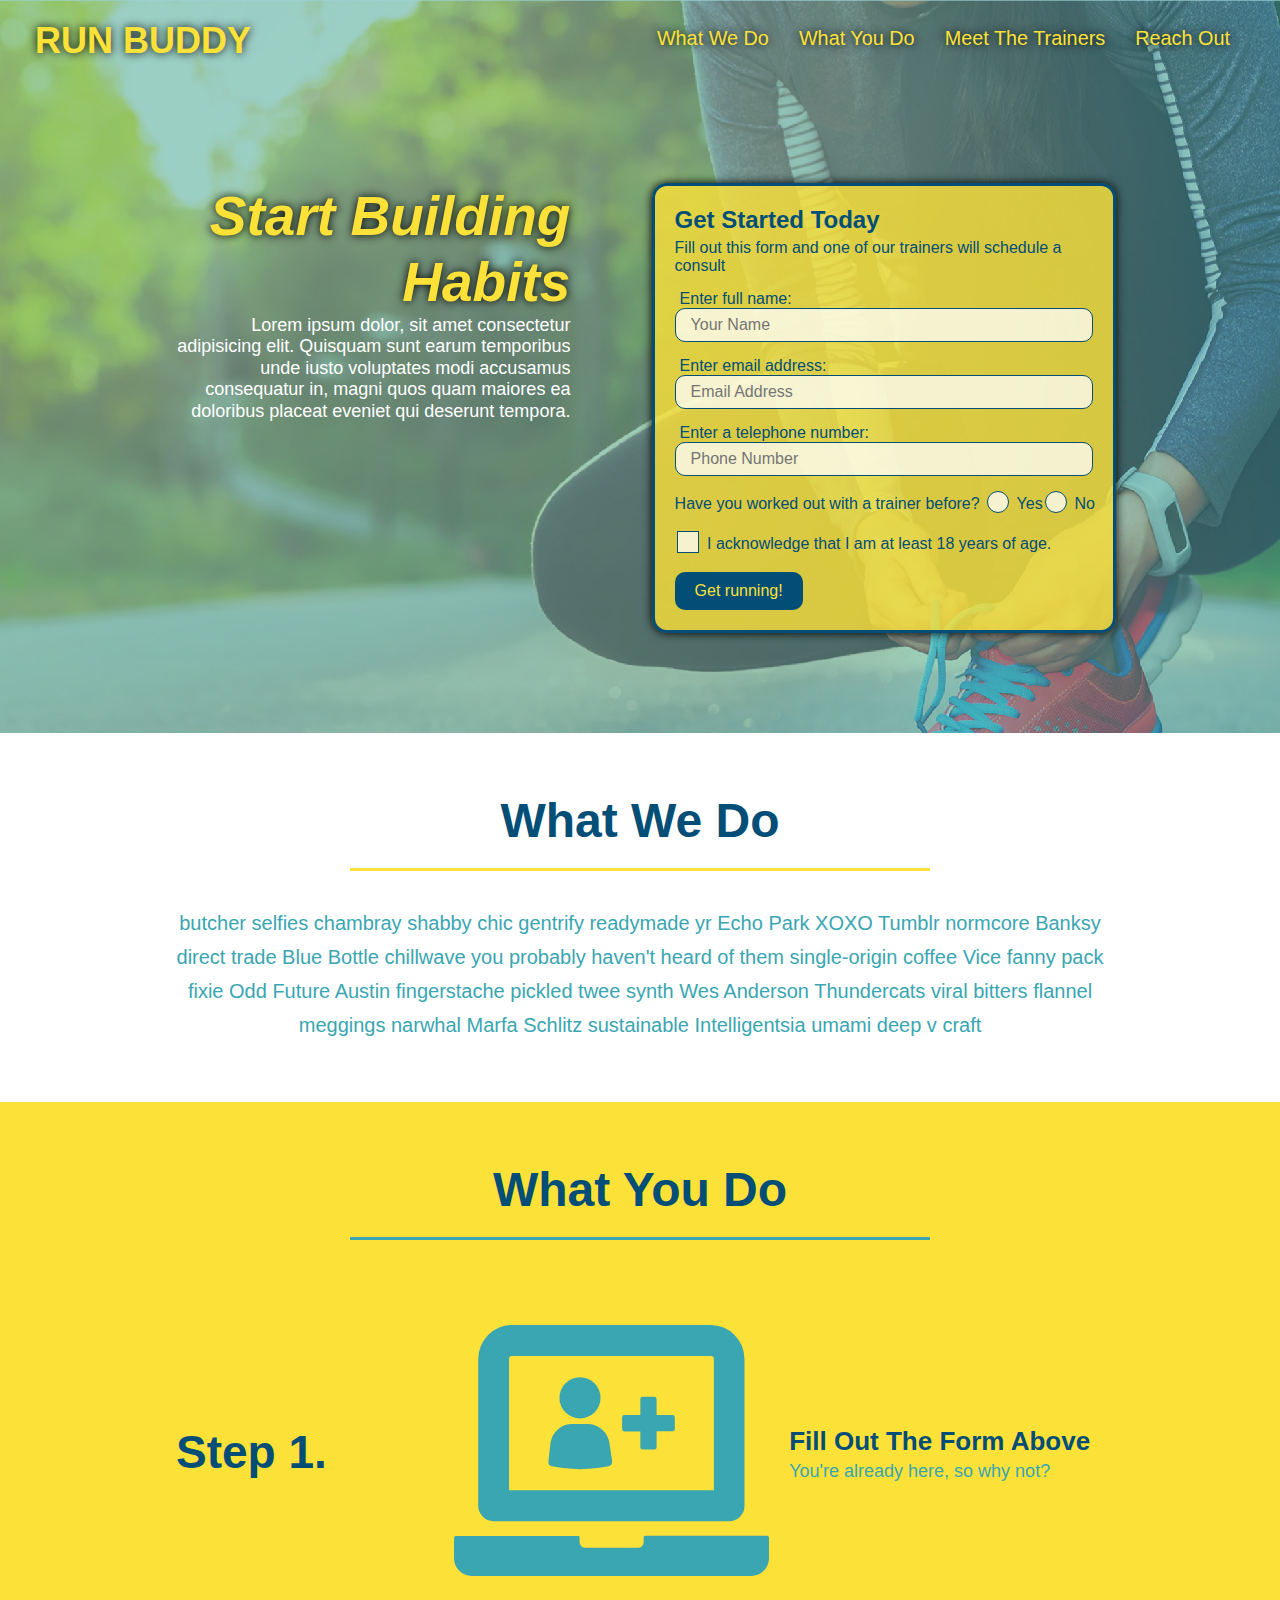
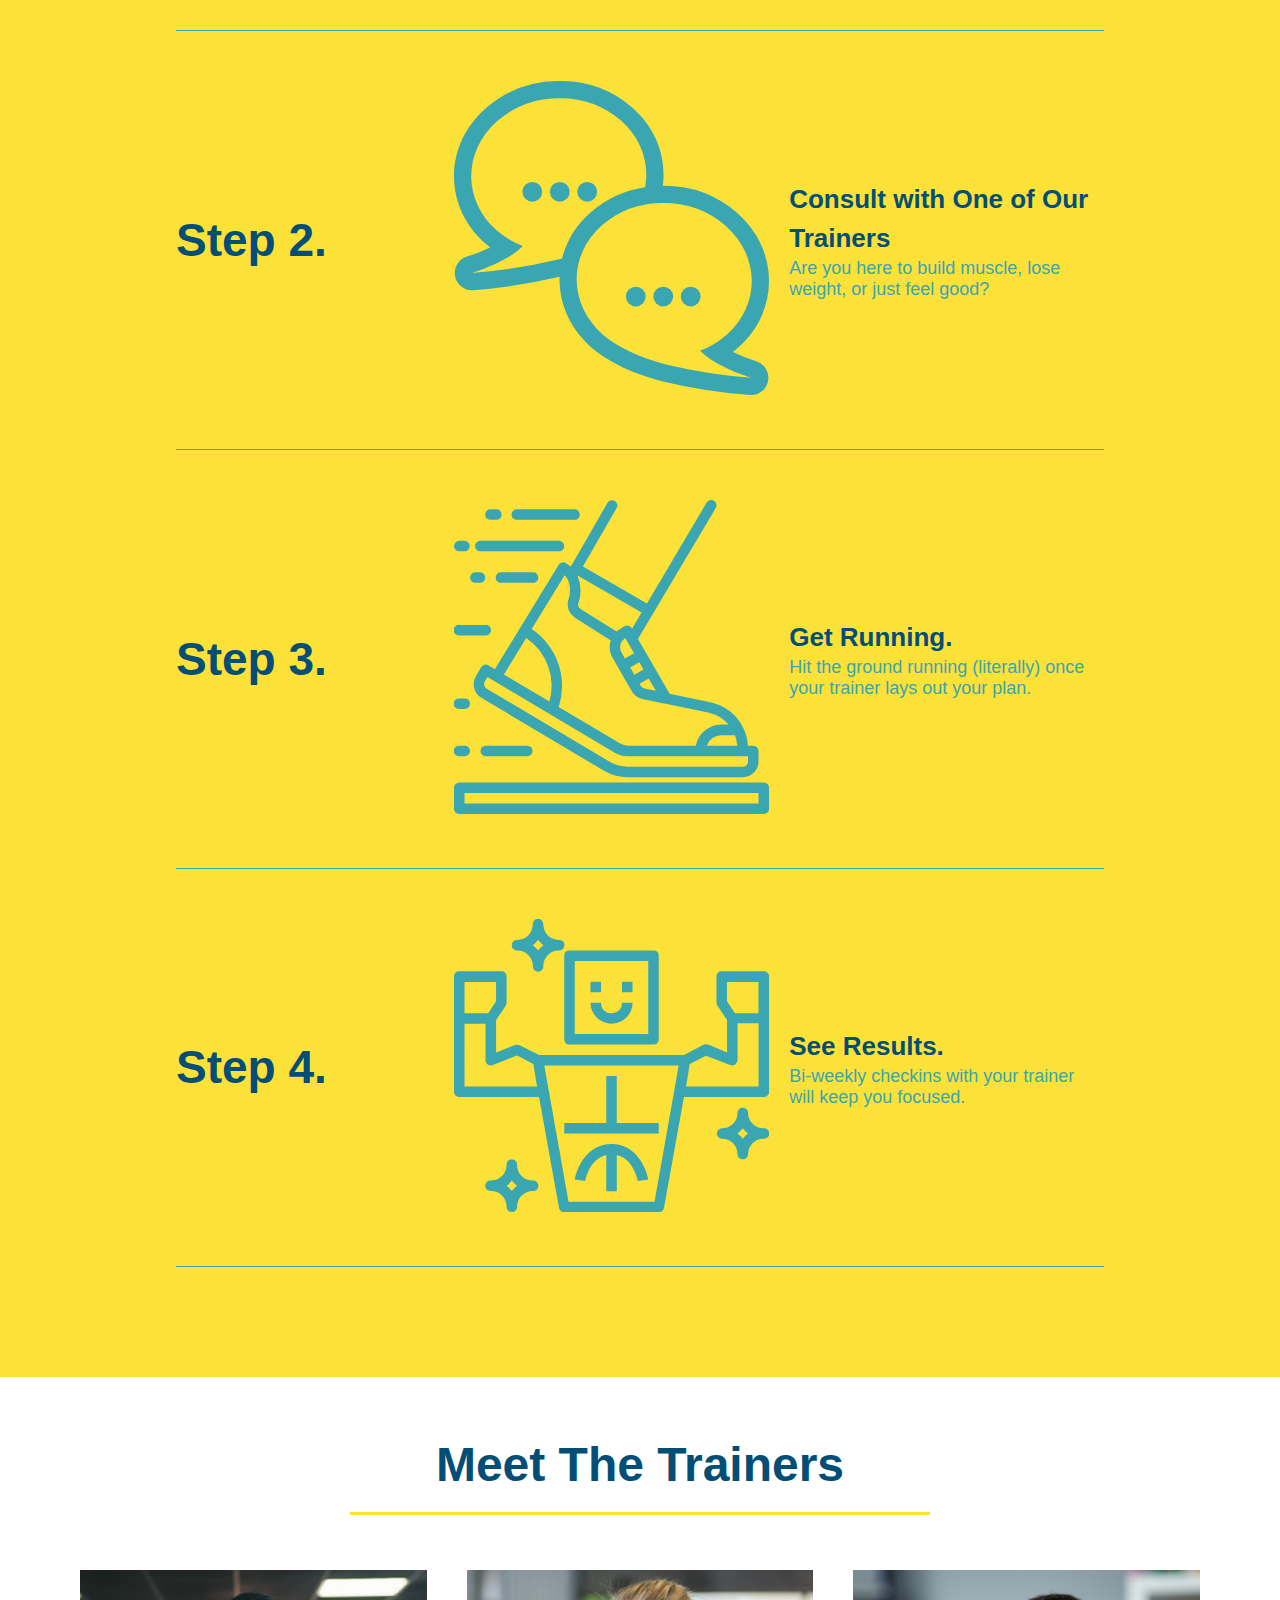
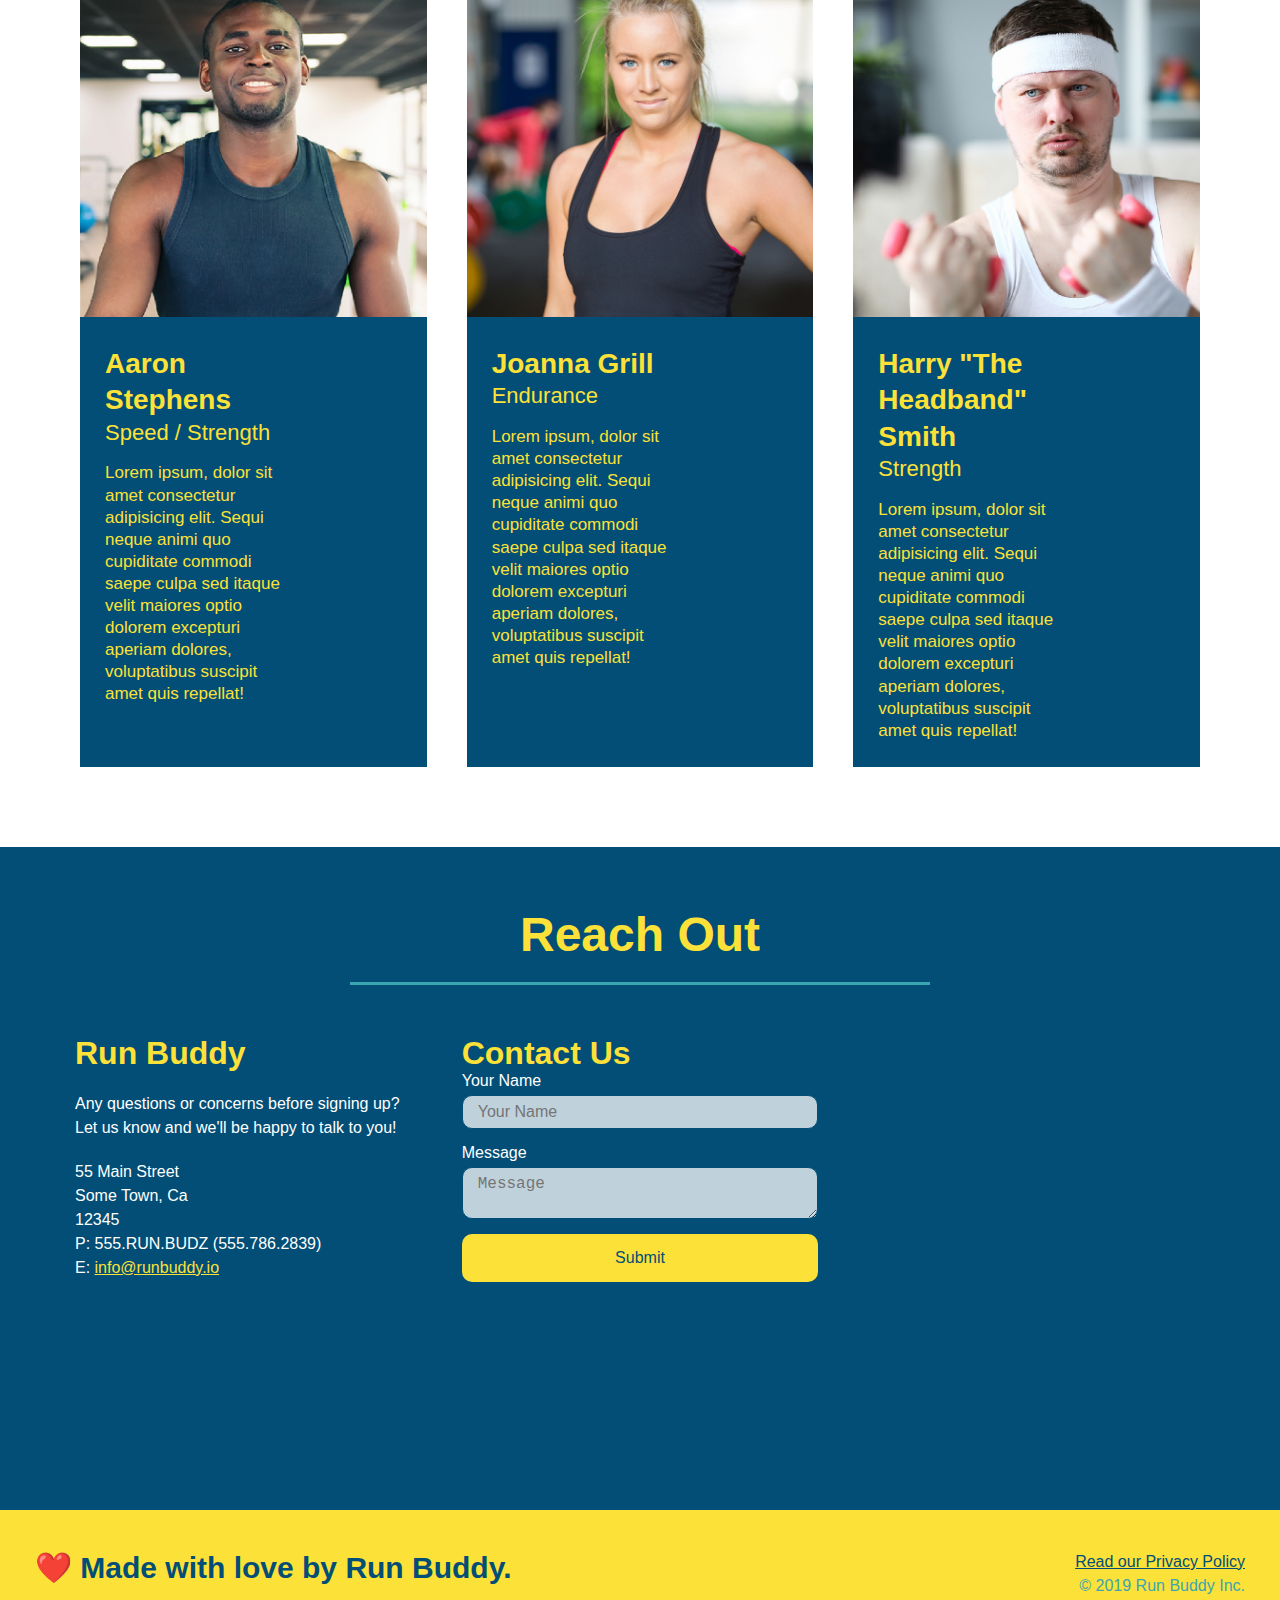
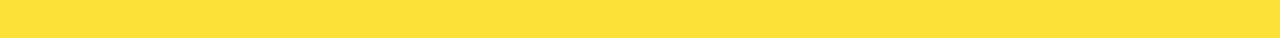
<file: index.html>
<!DOCTYPE html>
<html lang="en">
    <head>
        <meta charset="UTF-8">
        <title>Run Buddy</title>
        <link rel="stylesheet" href="./assets/css/style.css">
        <meta name="viewport" content="width=device-width, initial-scale=1.0" />
    </head>
    <body>
        <header>
            <h1>
                <a href="#">RUN BUDDY</a>
            </h1>
            <nav>
                <ul>
                    <li>
                        <a href="#what-we-do">What We Do</a>
                    </li>
                    <li>
                        <a href="#what-you-do">What You Do</a>
                    </li>
                    <li>
                        <a href="#your-trainers">Meet The Trainers</a>
                    </li>
                    <li>
                        <a href="#reach-out">Reach Out</a>
                    </li>
                </ul>
            </nav>
        </header>
        <section class="hero">
            <div class="hero-cta">
                <h2>Start Building Habits</h2>
                <p>Lorem ipsum dolor, sit amet consectetur adipisicing elit. Quisquam sunt earum temporibus unde iusto voluptates modi accusamus consequatur in, magni quos quam maiores ea doloribus placeat eveniet qui deserunt tempora.</p>
            </div>
            <div class="hero-form">
                <h3>Get Started Today</h3>
                <p>Fill out this form and one of our trainers will schedule a consult</p>
                <form>
                    <label for="name">Enter full name:</label>
                    <input type="text" placeholder="Your Name" name="name" id="name" class="form-input">
                    <label for="email">Enter email address:</label>
                    <input type="email" placeholder="Email Address" name="email" id="email" class="form-input">
                    <label for="phone">Enter a telephone number:</label>
                    <input type="tel" placeholder="Phone Number" name="phone" id="phone" class="form-input">
                    <p>
                        Have you worked out with a trainer before?
                        <span class="radio-wrapper">
                            <input type="radio" name="trainer-confirm" id="trainer-yes">
                            <label for="trainer-yes">Yes</label>
                        </span>
                        <span class="radio-wrapper">
                            <input type="radio" name="trainer-confirm" id="trainer-no">
                            <label for="trainer-no">No</label>
                        </span>
                    </p>
                    <p>
                        <span class="checkbox-wrapper">
                            <input type="checkbox" name="checkpoint1" id="checkbox" />
                            <label for="checkbox">I acknowledge that I am at least 18 years of age.</label>
                        </span>
                    </p>
                    <button type="submit">Get running!</button>
                </form>
            </div>
        </section>
        <section id="what-we-do" class="intro">
            <div class="flex-row">
                <h2 class="section-title primary-border">What We Do</h2>
            </div>
            <div class="flex-row">
                <p>butcher selfies chambray shabby chic gentrify readymade yr Echo Park XOXO Tumblr normcore Banksy direct trade Blue Bottle chillwave you probably haven't heard of them single-origin coffee Vice fanny pack fixie Odd Future Austin fingerstache pickled twee synth Wes Anderson Thundercats viral bitters flannel meggings narwhal Marfa Schlitz sustainable Intelligentsia umami deep v craft</p>
            </div>
        </section>
        <section id="what-you-do" class="steps">
            <div class="flex-row">
                <h2 class="section-title secondary-border">What You Do</h2>
            </div>
            <div class="step">
                <h3>Step 1.</h3>
                <div class="step-info">
                  <div class="step-img">
                    <img src="./assets/images/step-1.svg" alt="" />
                  </div>
                  <div class="step-text">
                    <h4>Fill Out The Form Above</h4>
                    <p>You're already here, so why not?</p>
                  </div>
                </div>
              </div>
              <div class="step">
                <h3>Step 2.</h3>
                <div class="step-info">
                  <div class="step-img">
                    <img src="./assets/images/step-2.svg" alt="" />
                  </div>
                  <div class="step-text">
                    <h4>Consult with One of Our Trainers</h4>
                    <p>Are you here to build muscle, lose weight, or just feel good?</p>
                  </div>
                </div>
              </div>
              <div class="step">
                <h3>Step 3.</h3>
                <div class="step-info">
                  <div class="step-img">
                    <img src="./assets/images/step-3.svg" alt="" />
                  </div>
                  <div class="step-text">
                    <h4>Get Running.</h4>
                    <p>Hit the ground running (literally) once your trainer lays out your plan.</p>
                  </div>
                </div>
              </div>
              <div class="step">
                <h3>Step 4.</h3>
                <div class="step-info">
                  <div class="step-img">
                    <img src="./assets/images/step-4.svg" alt="" />
                  </div>
                  <div class="step-text">
                    <h4>See Results.</h4>
                    <p>Bi-weekly checkins with your trainer will keep you focused.</p>
                  </div>
                </div>
              </div>
        </section>
        <section id="your-trainers">
            <div class="flex-row">
                <h2 class="section-title primary-border">Meet The Trainers</h2>
            </div>
            <div class="trainers">
                <article class="trainer">
                    <img src="./assets/images/trainer-1.jpg" alt="Aaron Stephens standing proudly after a workout">
                    <div class="trainer-bio">
                        <h3 class="trainer-name">Aaron Stephens</h3>
                        <h4 class="trainer-role">Speed / Strength</h4>
                        <p>Lorem ipsum, dolor sit amet consectetur adipisicing elit. Sequi neque animi quo cupiditate commodi saepe culpa sed itaque velit maiores optio dolorem excepturi aperiam dolores, voluptatibus suscipit amet quis repellat!</p>
                    </div>
                </article>
                <article class="trainer">
                    <img src="./assets/images/trainer-2.jpg" alt="Joanna Gill cooling off after a workout">
                    <div class="trainer-bio">
                        <h3 class="trainer-name">Joanna Grill</h3>
                        <h4 class="trainer-role">Endurance</h4>
                        <p>Lorem ipsum, dolor sit amet consectetur adipisicing elit. Sequi neque animi quo cupiditate commodi saepe culpa sed itaque velit maiores optio dolorem excepturi aperiam dolores, voluptatibus suscipit amet quis repellat!</p>
                    </div>
                </article>
                <article class="trainer">
                    <img src="./assets/images/trainer-3.jpg" alt="Harry Smith wearing a headband and lifting comically small pink weights">
                    <div class="trainer-bio">
                        <h3 class="trainer-name">Harry "The Headband" Smith</h3>
                        <h4 class="trainer-role">Strength</h4>
                        <p>Lorem ipsum, dolor sit amet consectetur adipisicing elit. Sequi neque animi quo cupiditate commodi saepe culpa sed itaque velit maiores optio dolorem excepturi aperiam dolores, voluptatibus suscipit amet quis repellat!</p>
                    </div>
                </article>
            </div>
        </section>
        <section id="reach-out" class="contact">
            <div class="flex-row">
                <h2 class="section-title secondary-border">Reach Out</h2>
            </div>
            <div class="contact-info">
                <div>
                    <h3>Run Buddy</h3>
                    <p>
                        Any questions or concerns before signing up? <br>
                        Let us know and we'll be happy to talk to you!
                    </p>
                    <address>
                        55 Main Street <br/>
                        Some Town, Ca <br/>
                        12345<br />
                        P: 555.RUN.BUDZ (555.786.2839)<br/>
                        E: <a href="mailto:info@runbuddy.io">info@runbuddy.io</a>
                    </address>
                </div>
                
                <div class="contact-form">
                    <h3>Contact Us</h3>
                    <form>
                       <label for="contact-name">Your Name</label>
                       <input type="text" id="contact-name" placeholder="Your Name" />
                  
                       <label for="contact-message">Message</label>
                       <textarea id="contact-message" placeholder="Message"></textarea>
                  
                       <button type="submit">Submit</button>
                      </form>
                </div>

                <iframe src="https://www.google.com/maps/embed?pb=!1m18!1m12!1m3!1d3461.530704085722!2d-95.70358808480373!3d29.820099581964424!2m3!1f0!2f0!3f0!3m2!1i1024!2i768!4f13.1!3m3!1m2!1s0x8640d8445191af03%3A0x9dcc580cf14595e3!2s19010%20Appletree%20Hill%20Ln%2C%20Houston%2C%20TX%2077084!5e0!3m2!1sen!2sus!4v1624550648638!5m2!1sen!2sus" 
                    allowfullscreen="" 
                    loading="lazy">
                </iframe>
            </div>
        </section>
        
        <footer>
            <h2>❤️ Made with love by Run Buddy.</h2>
            <div>
                <a href="./privacy-policy.html">Read our Privacy Policy</a><br/>
                &copy; 2019 Run Buddy Inc.
            </div>
        </footer>
    </body>
</html>
</file>
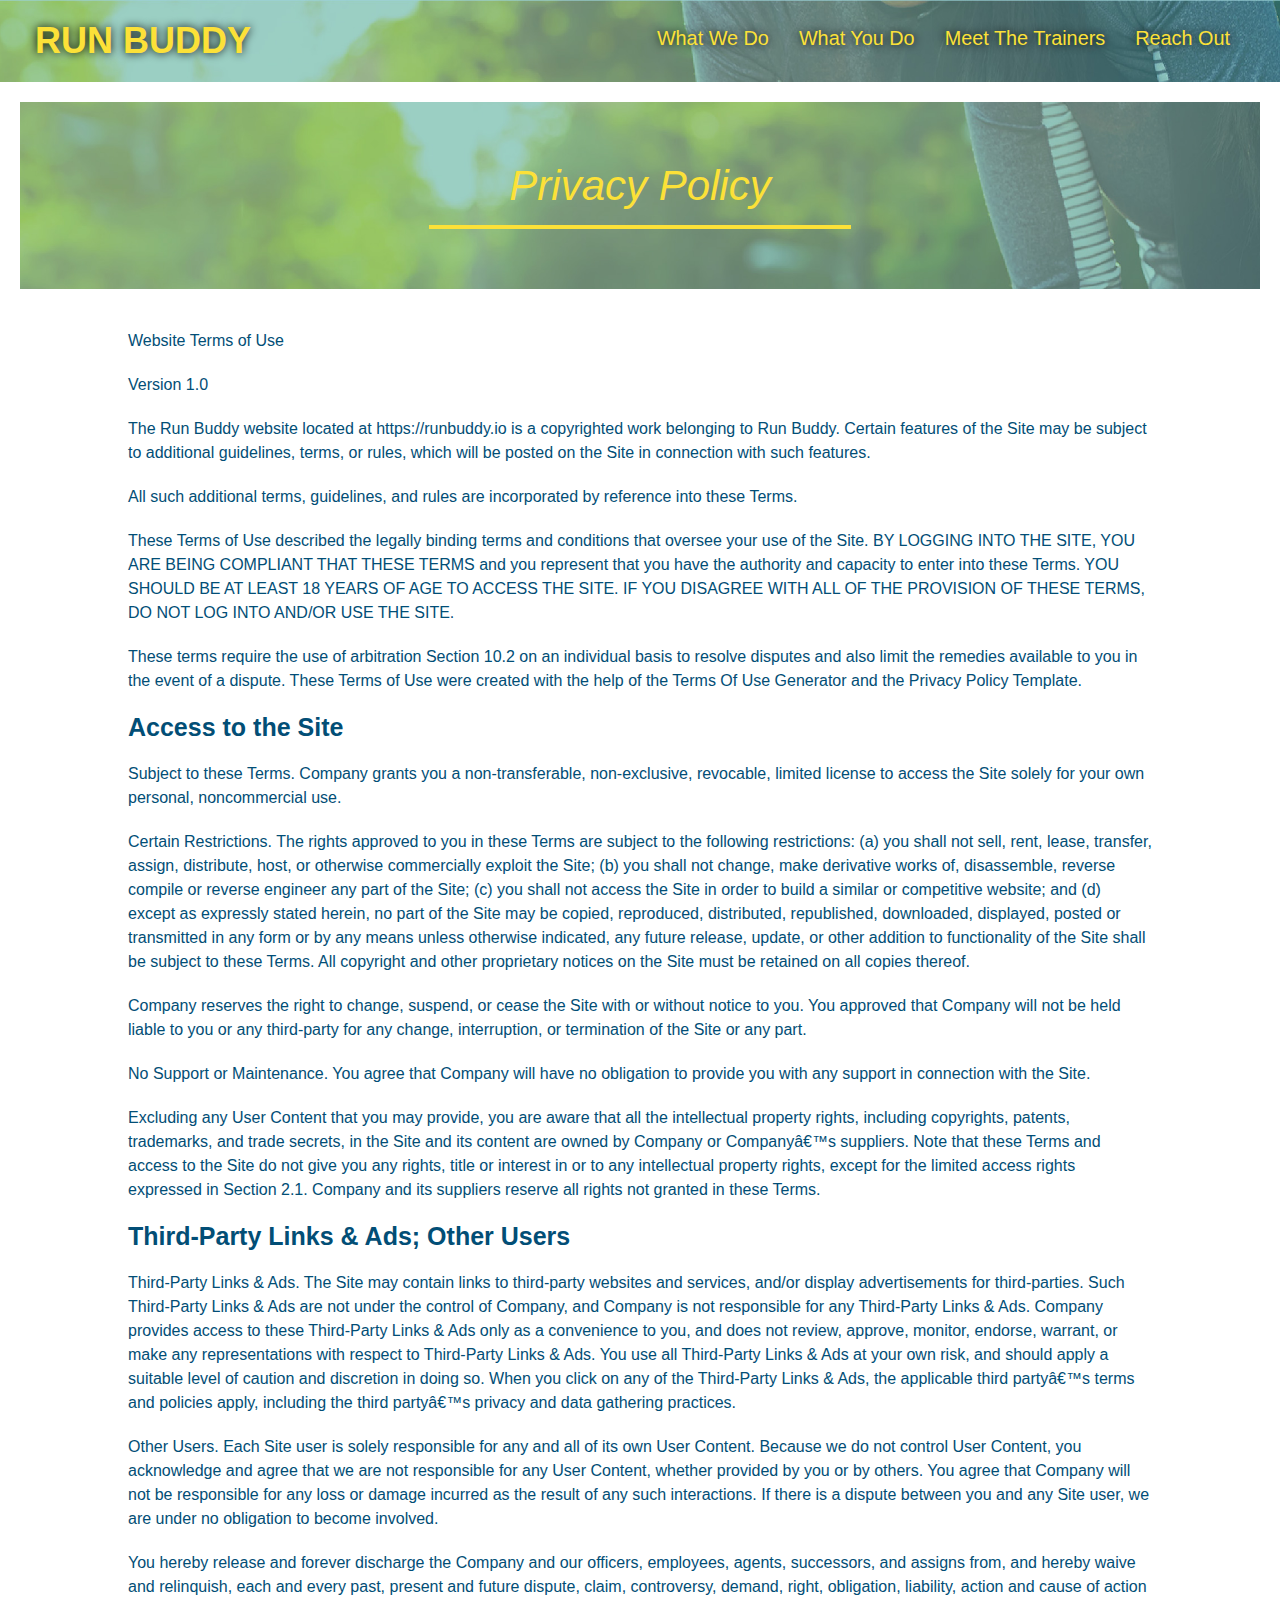
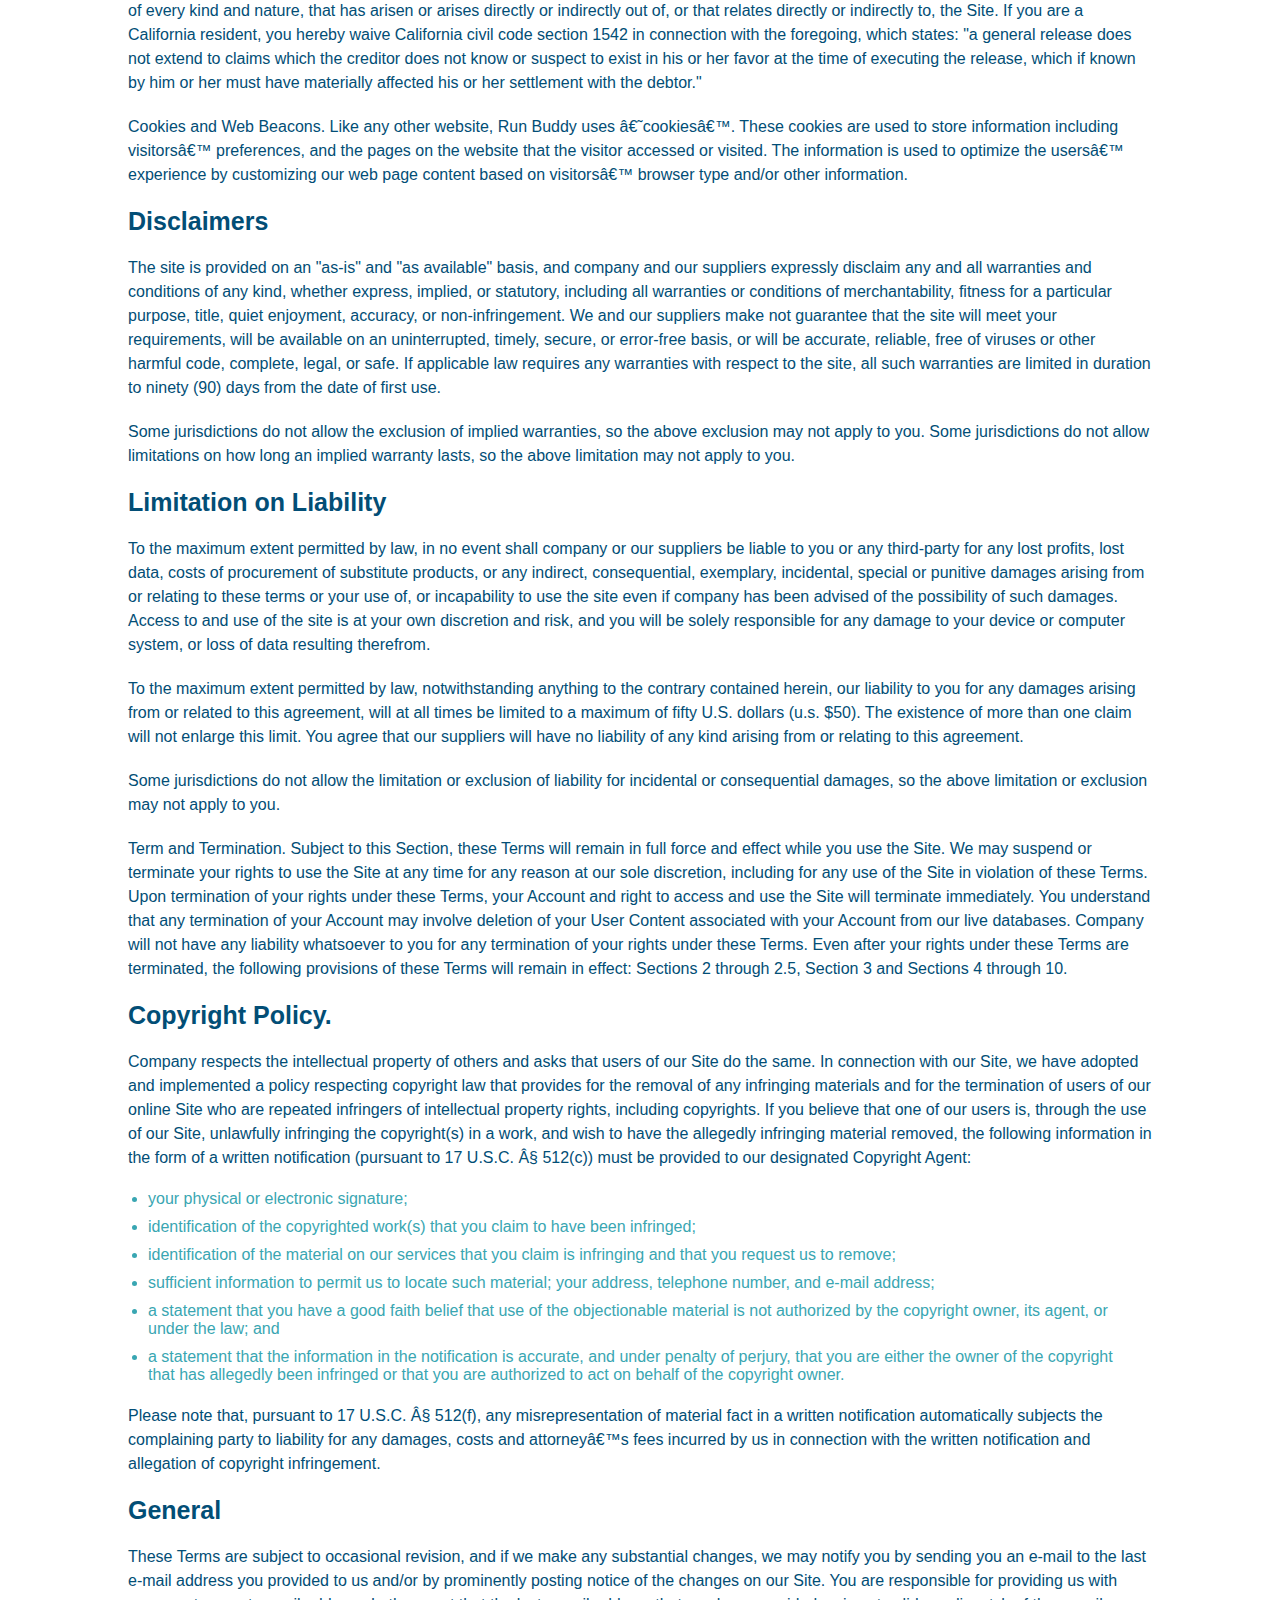
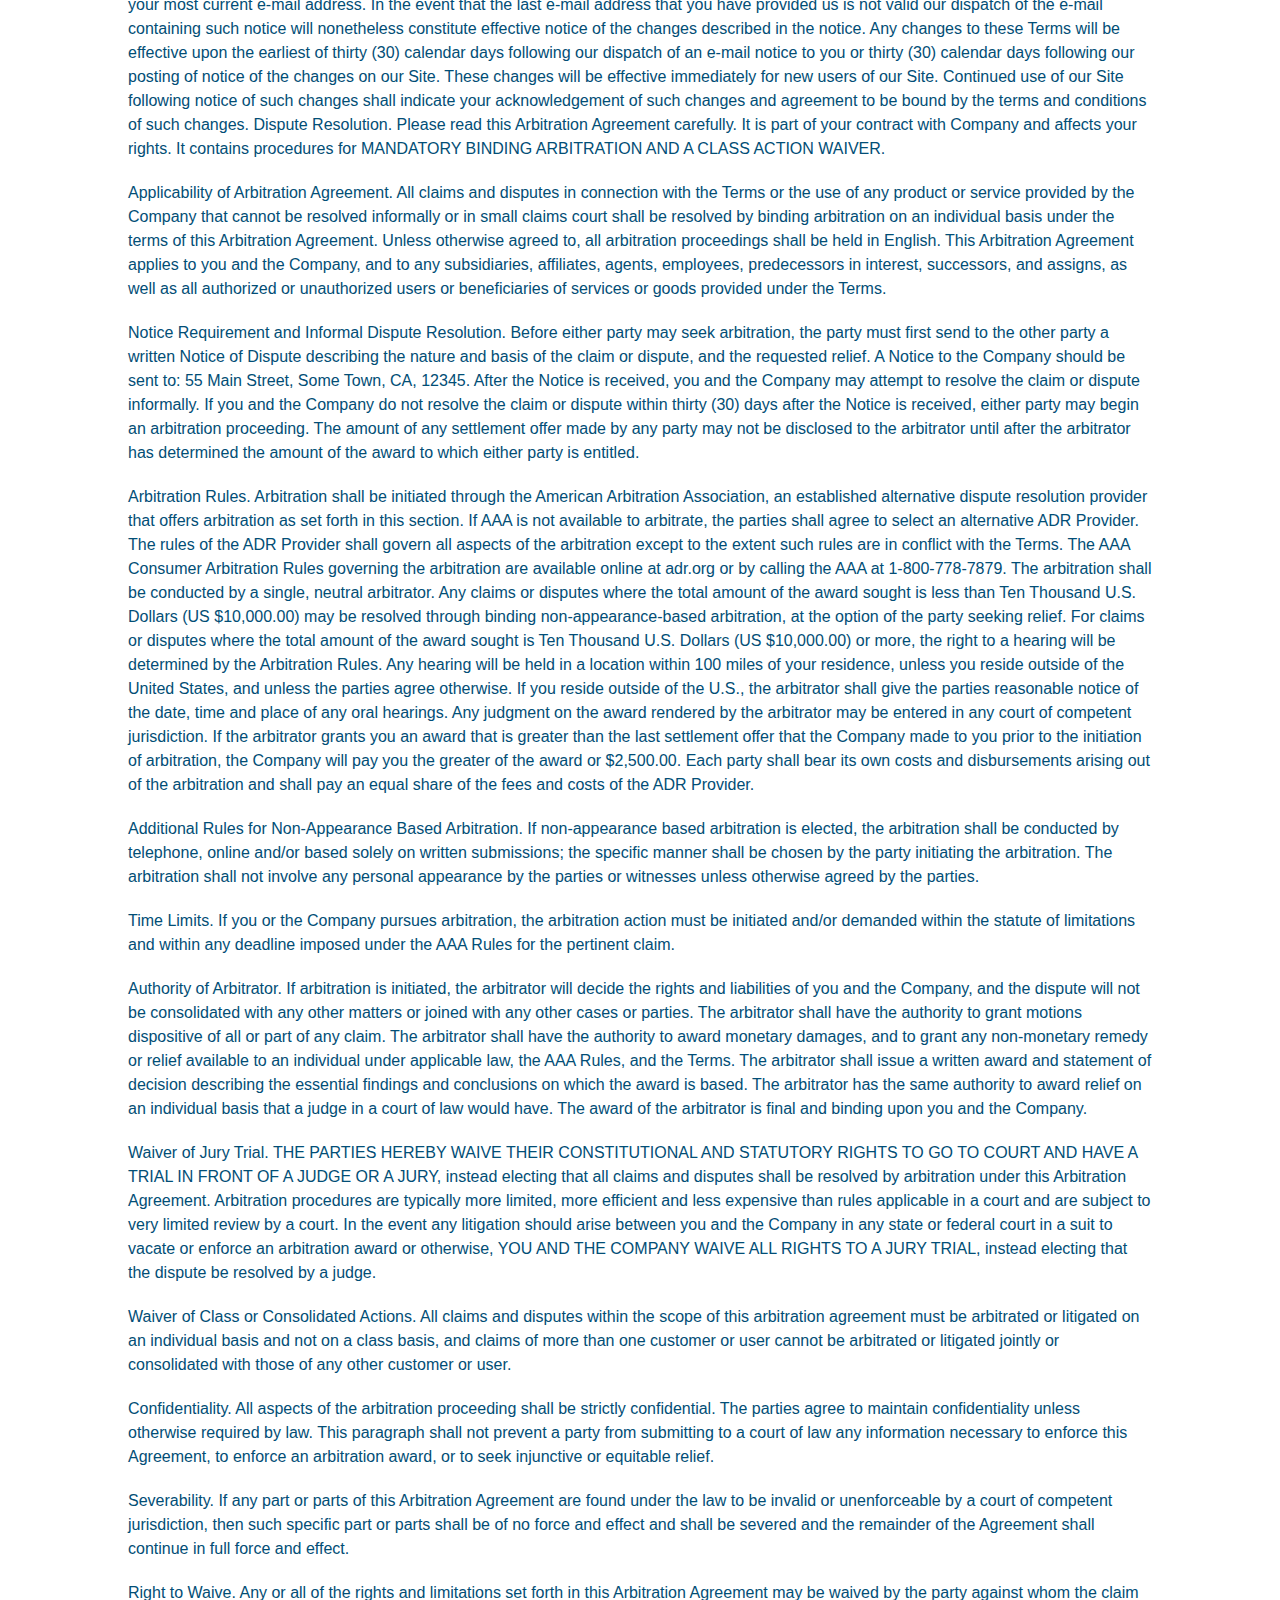
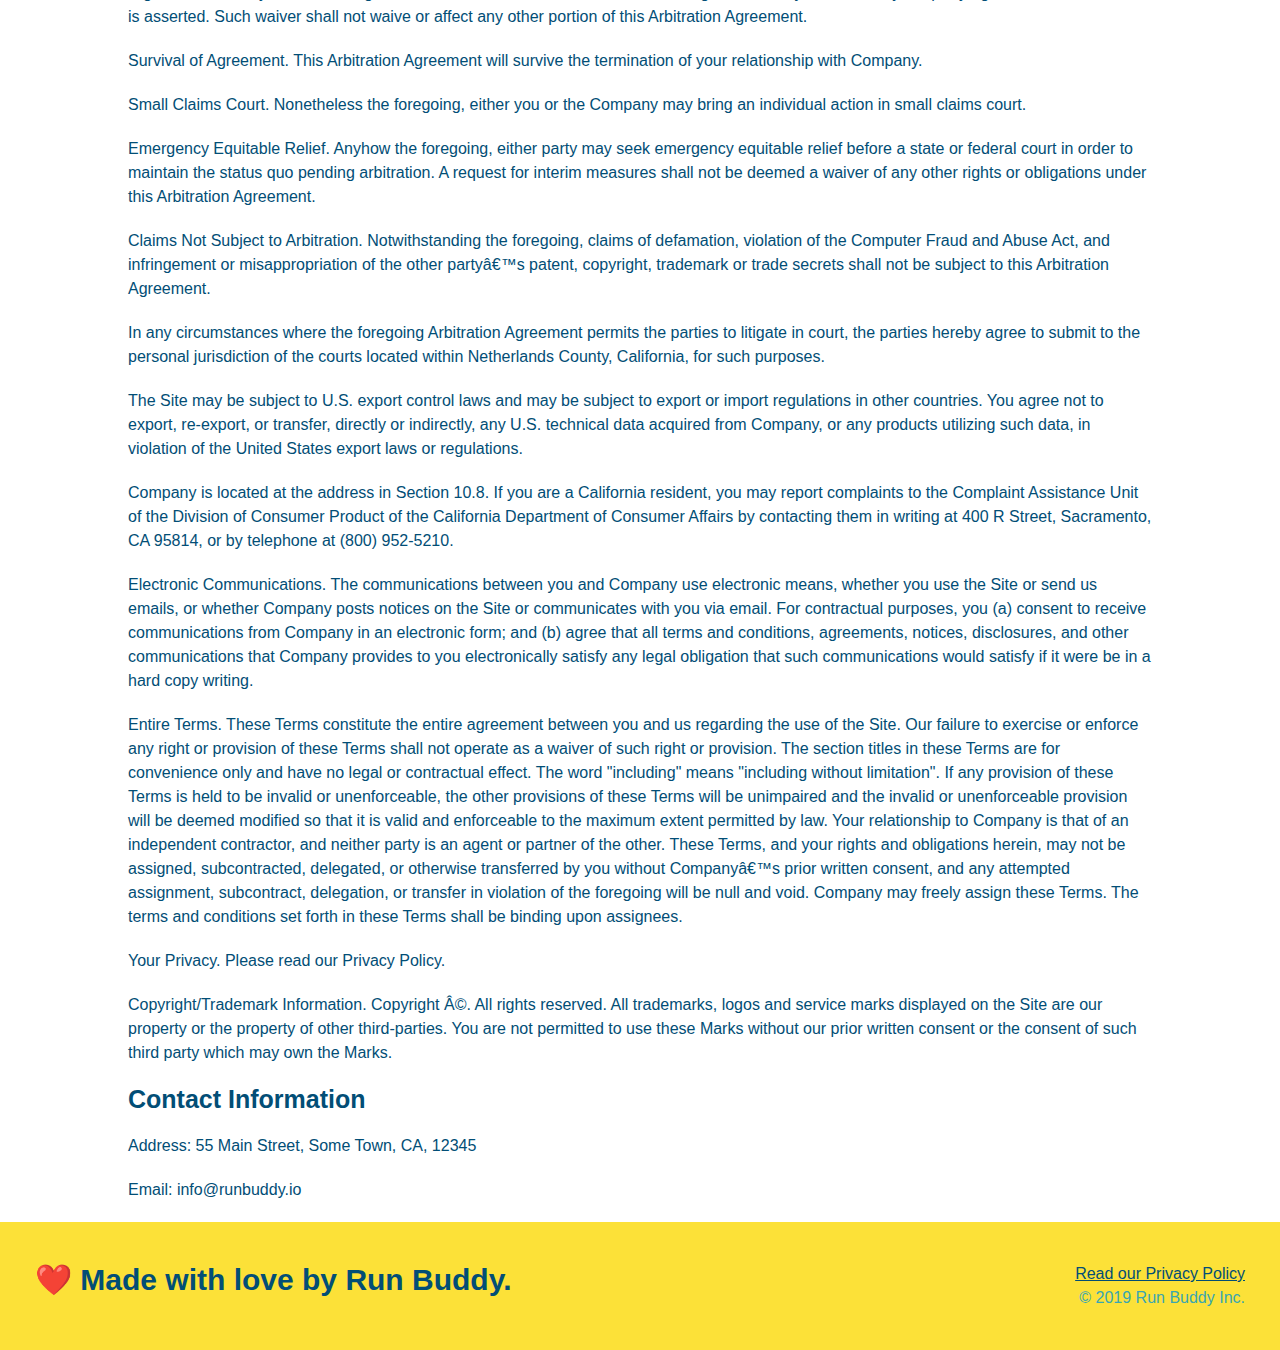
<file: privacy-policy.html>
<!DOCTYPE html>
<html lang="en">
  <head>
    <meta charset="UTF-8" />
    <title>Privacy Policy - Run Buddy</title>
    <link rel="stylesheet" href="assets/css/style.css">
    <link rel="stylesheet" href="assets/css/secondary-style.css" />
    <meta name="viewport" content="width=device-width, initial-scale=1.0" />
  </head>
  <body>
    <header>
        <h1>
            <a href="/">RUN BUDDY</a>
        </h1>
        <nav>
            <ul>
                <li>
                    <a href="index.html#what-we-do">What We Do</a>
                </li>
                <li>
                    <a href="index.html#what-you-do">What You Do</a>
                </li>
                <li>
                    <a href="index.html#your-trainers">Meet The Trainers</a>
                </li>
                <li>
                    <a href="index.html#reach-out">Reach Out</a>
                </li>
            </ul>
        </nav>
    </header>
    <section class="hero hero-secondary">
        <h2 class="page-title">Privacy Policy</h2>
    </section>
    <article class="secondary-content">
        <p>
            Website Terms of Use
        </p>

        <p>
            Version 1.0
        </p>

        <p>
            The Run Buddy website located at https://runbuddy.io is a copyrighted work belonging to Run Buddy. Certain
            features of the Site may be subject to additional guidelines, terms, or rules, which will be posted on the Site
            in connection with such features.
        </p>

        <p>
            All such additional terms, guidelines, and rules are incorporated by reference into these Terms.
        </p>

        <p>
            These Terms of Use described the legally binding terms and conditions that oversee your use of the Site. BY
            LOGGING INTO THE SITE, YOU ARE BEING COMPLIANT THAT THESE TERMS and you represent that you have the authority
            and capacity to enter into these Terms. YOU SHOULD BE AT LEAST 18 YEARS OF AGE TO ACCESS THE SITE. IF YOU
            DISAGREE WITH ALL OF THE PROVISION OF THESE TERMS, DO NOT LOG INTO AND/OR USE THE SITE.
        </p>

        <p>
            These terms require the use of arbitration Section 10.2 on an individual basis to resolve disputes and also
            limit the remedies available to you in the event of a dispute. These Terms of Use were created with the help of
            the Terms Of Use Generator and the Privacy Policy Template.
        </p>

        <h3>
            Access to the Site
        </h3>

        <p>
            Subject to these Terms. Company grants you a non-transferable, non-exclusive, revocable, limited license to
            access the Site solely for your own personal, noncommercial use.
        </p>

        <p>
            Certain Restrictions. The rights approved to you in these Terms are subject to the following restrictions: (a)
            you shall not sell, rent, lease, transfer, assign, distribute, host, or otherwise commercially exploit the Site;
            (b) you shall not change, make derivative works of, disassemble, reverse compile or reverse engineer any part of
            the Site; (c) you shall not access the Site in order to build a similar or competitive website; and (d) except
            as expressly stated herein, no part of the Site may be copied, reproduced, distributed, republished, downloaded,
            displayed, posted or transmitted in any form or by any means unless otherwise indicated, any future release,
            update, or other addition to functionality of the Site shall be subject to these Terms. All copyright and other
            proprietary notices on the Site must be retained on all copies thereof.
        </p>

        <p>
            Company reserves the right to change, suspend, or cease the Site with or without notice to you. You approved
            that Company will not be held liable to you or any third-party for any change, interruption, or termination of
            the Site or any part.
        </p>

        <p>
            No Support or Maintenance. You agree that Company will have no obligation to provide you with any support in
            connection with the Site.
        </p>

        <p>
            Excluding any User Content that you may provide, you are aware that all the intellectual property rights,
            including copyrights, patents, trademarks, and trade secrets, in the Site and its content are owned by Company
            or Companyâ€™s suppliers. Note that these Terms and access to the Site do not give you any rights, title or
            interest in or to any intellectual property rights, except for the limited access rights expressed in Section
            2.1. Company and its suppliers reserve all rights not granted in these Terms.
        </p>

        <h3>
            Third-Party Links & Ads; Other Users
        </h3>

        <p>
            Third-Party Links & Ads. The Site may contain links to third-party websites and services, and/or display
            advertisements for third-parties. Such Third-Party Links & Ads are not under the control of Company, and Company
            is not responsible for any Third-Party Links & Ads. Company provides access to these Third-Party Links & Ads
            only as a convenience to you, and does not review, approve, monitor, endorse, warrant, or make any
            representations with respect to Third-Party Links & Ads. You use all Third-Party Links & Ads at your own risk,
            and should apply a suitable level of caution and discretion in doing so. When you click on any of the
            Third-Party Links & Ads, the applicable third partyâ€™s terms and policies apply, including the third partyâ€™s
            privacy and data gathering practices.
        </p>

        <p>
            Other Users. Each Site user is solely responsible for any and all of its own User Content. Because we do not
            control User Content, you acknowledge and agree that we are not responsible for any User Content, whether
            provided by you or by others. You agree that Company will not be responsible for any loss or damage incurred as
            the result of any such interactions. If there is a dispute between you and any Site user, we are under no
            obligation to become involved.
        </p>

        <p>
            You hereby release and forever discharge the Company and our officers, employees, agents, successors, and
            assigns from, and hereby waive and relinquish, each and every past, present and future dispute, claim,
            controversy, demand, right, obligation, liability, action and cause of action of every kind and nature, that has
            arisen or arises directly or indirectly out of, or that relates directly or indirectly to, the Site. If you are
            a California resident, you hereby waive California civil code section 1542 in connection with the foregoing,
            which states: "a general release does not extend to claims which the creditor does not know or suspect to exist
            in his or her favor at the time of executing the release, which if known by him or her must have materially
            affected his or her settlement with the debtor."
        </p>

        <p>
            Cookies and Web Beacons. Like any other website, Run Buddy uses â€˜cookiesâ€™. These cookies are used to store
            information including visitorsâ€™ preferences, and the pages on the website that the visitor accessed or visited.
            The information is used to optimize the usersâ€™ experience by customizing our web page content based on visitorsâ€™
            browser type and/or other information.
        </p>

        <h3>
            Disclaimers
        </h3>

        <p>
            The site is provided on an "as-is" and "as available" basis, and company and our suppliers expressly disclaim
            any and all warranties and conditions of any kind, whether express, implied, or statutory, including all
            warranties or conditions of merchantability, fitness for a particular purpose, title, quiet enjoyment, accuracy,
            or non-infringement. We and our suppliers make not guarantee that the site will meet your requirements, will be
            available on an uninterrupted, timely, secure, or error-free basis, or will be accurate, reliable, free of
            viruses or other harmful code, complete, legal, or safe. If applicable law requires any warranties with respect
            to the site, all such warranties are limited in duration to ninety (90) days from the date of first use.
        </p>

        <p>
            Some jurisdictions do not allow the exclusion of implied warranties, so the above exclusion may not apply to
            you. Some jurisdictions do not allow limitations on how long an implied warranty lasts, so the above limitation
            may not apply to you.
        </p>

        <h3>
            Limitation on Liability
        </h3>

        <p>
            To the maximum extent permitted by law, in no event shall company or our suppliers be liable to you or any
            third-party for any lost profits, lost data, costs of procurement of substitute products, or any indirect,
            consequential, exemplary, incidental, special or punitive damages arising from or relating to these terms or
            your use of, or incapability to use the site even if company has been advised of the possibility of such
            damages. Access to and use of the site is at your own discretion and risk, and you will be solely responsible
            for any damage to your device or computer system, or loss of data resulting therefrom.
        </p>

        <p>
            To the maximum extent permitted by law, notwithstanding anything to the contrary contained herein, our liability
            to you for any damages arising from or related to this agreement, will at all times be limited to a maximum of
            fifty U.S. dollars (u.s. $50). The existence of more than one claim will not enlarge this limit. You agree that
            our suppliers will have no liability of any kind arising from or relating to this agreement.
        </p>

        <p>
            Some jurisdictions do not allow the limitation or exclusion of liability for incidental or consequential
            damages, so the above limitation or exclusion may not apply to you.
        </p>

        <p>
            Term and Termination. Subject to this Section, these Terms will remain in full force and effect while you use
            the Site. We may suspend or terminate your rights to use the Site at any time for any reason at our sole
            discretion, including for any use of the Site in violation of these Terms. Upon termination of your rights under
            these Terms, your Account and right to access and use the Site will terminate immediately. You understand that
            any termination of your Account may involve deletion of your User Content associated with your Account from our
            live databases. Company will not have any liability whatsoever to you for any termination of your rights under
            these Terms. Even after your rights under these Terms are terminated, the following provisions of these Terms
            will remain in effect: Sections 2 through 2.5, Section 3 and Sections 4 through 10.
        </p>

        <h3>
            Copyright Policy.
        </h3>

        <p>
            Company respects the intellectual property of others and asks that users of our Site do the same. In connection
            with our Site, we have adopted and implemented a policy respecting copyright law that provides for the removal
            of any infringing materials and for the termination of users of our online Site who are repeated infringers of
            intellectual property rights, including copyrights. If you believe that one of our users is, through the use of
            our Site, unlawfully infringing the copyright(s) in a work, and wish to have the allegedly infringing material
            removed, the following information in the form of a written notification (pursuant to 17 U.S.C. Â§ 512(c)) must
            be provided to our designated Copyright Agent:
        </p>

        <ul>
            <li>
            your physical or electronic signature;
            </li>
            <li>
            identification of the copyrighted work(s) that you claim to have been infringed;
            </li>
            <li>
            identification of the material on our services that you claim is infringing and that you request us to remove;
            </li>
            <li>
            sufficient information to permit us to locate such material; your address, telephone number, and e-mail
            address;
            </li>
            <li>
            a statement that you have a good faith belief that use of the objectionable material is not authorized by the
            copyright owner, its agent, or under the law; and
            </li>
            <li>
            a statement that the information in the notification is accurate, and under penalty of perjury, that you are
            either the owner of the copyright that has allegedly been infringed or that you are authorized to act on
            behalf of the copyright owner.
            </li>
        </ul>

        <p>
            Please note that, pursuant to 17 U.S.C. Â§ 512(f), any misrepresentation of material fact in a written
            notification automatically subjects the complaining party to liability for any damages, costs and attorneyâ€™s
            fees incurred by us in connection with the written notification and allegation of copyright infringement.
        </p>

        <h3>
            General
        </h3>

        <p>
            These Terms are subject to occasional revision, and if we make any substantial changes, we may notify you by
            sending you an e-mail to the last e-mail address you provided to us and/or by prominently posting notice of the
            changes on our Site. You are responsible for providing us with your most current e-mail address. In the event
            that the last e-mail address that you have provided us is not valid our dispatch of the e-mail containing such
            notice will nonetheless constitute effective notice of the changes described in the notice. Any changes to these
            Terms will be effective upon the earliest of thirty (30) calendar days following our dispatch of an e-mail
            notice to you or thirty (30) calendar days following our posting of notice of the changes on our Site. These
            changes will be effective immediately for new users of our Site. Continued use of our Site following notice of
            such changes shall indicate your acknowledgement of such changes and agreement to be bound by the terms and
            conditions of such changes. Dispute Resolution. Please read this Arbitration Agreement carefully. It is part of
            your contract with Company and affects your rights. It contains procedures for MANDATORY BINDING ARBITRATION AND
            A CLASS ACTION WAIVER.
        </p>

        <p>
            Applicability of Arbitration Agreement. All claims and disputes in connection with the Terms or the use of any
            product or service provided by the Company that cannot be resolved informally or in small claims court shall be
            resolved by binding arbitration on an individual basis under the terms of this Arbitration Agreement. Unless
            otherwise agreed to, all arbitration proceedings shall be held in English. This Arbitration Agreement applies to
            you and the Company, and to any subsidiaries, affiliates, agents, employees, predecessors in interest,
            successors, and assigns, as well as all authorized or unauthorized users or beneficiaries of services or goods
            provided under the Terms.
        </p>

        <p>
            Notice Requirement and Informal Dispute Resolution. Before either party may seek arbitration, the party must
            first send to the other party a written Notice of Dispute describing the nature and basis of the claim or
            dispute, and the requested relief. A Notice to the Company should be sent to: 55 Main Street, Some Town, CA,
            12345. After the Notice is received, you and the Company may attempt to resolve the claim or dispute informally.
            If you and the Company do not resolve the claim or dispute within thirty (30) days after the Notice is received,
            either party may begin an arbitration proceeding. The amount of any settlement offer made by any party may not
            be disclosed to the arbitrator until after the arbitrator has determined the amount of the award to which either
            party is entitled.
        </p>

        <p>
            Arbitration Rules. Arbitration shall be initiated through the American Arbitration Association, an established
            alternative dispute resolution provider that offers arbitration as set forth in this section. If AAA is not
            available to arbitrate, the parties shall agree to select an alternative ADR Provider. The rules of the ADR
            Provider shall govern all aspects of the arbitration except to the extent such rules are in conflict with the
            Terms. The AAA Consumer Arbitration Rules governing the arbitration are available online at adr.org or by
            calling the AAA at 1-800-778-7879. The arbitration shall be conducted by a single, neutral arbitrator. Any
            claims or disputes where the total amount of the award sought is less than Ten Thousand U.S. Dollars (US
            $10,000.00) may be resolved through binding non-appearance-based arbitration, at the option of the party seeking
            relief. For claims or disputes where the total amount of the award sought is Ten Thousand U.S. Dollars (US
            $10,000.00) or more, the right to a hearing will be determined by the Arbitration Rules. Any hearing will be
            held in a location within 100 miles of your residence, unless you reside outside of the United States, and
            unless the parties agree otherwise. If you reside outside of the U.S., the arbitrator shall give the parties
            reasonable notice of the date, time and place of any oral hearings. Any judgment on the award rendered by the
            arbitrator may be entered in any court of competent jurisdiction. If the arbitrator grants you an award that is
            greater than the last settlement offer that the Company made to you prior to the initiation of arbitration, the
            Company will pay you the greater of the award or $2,500.00. Each party shall bear its own costs and
            disbursements arising out of the arbitration and shall pay an equal share of the fees and costs of the ADR
            Provider.
        </p>

        <p>
            Additional Rules for Non-Appearance Based Arbitration. If non-appearance based arbitration is elected, the
            arbitration shall be conducted by telephone, online and/or based solely on written submissions; the specific
            manner shall be chosen by the party initiating the arbitration. The arbitration shall not involve any personal
            appearance by the parties or witnesses unless otherwise agreed by the parties.
        </p>

        <p>
            Time Limits. If you or the Company pursues arbitration, the arbitration action must be initiated and/or demanded
            within the statute of limitations and within any deadline imposed under the AAA Rules for the pertinent claim.
        </p>

        <p>
            Authority of Arbitrator. If arbitration is initiated, the arbitrator will decide the rights and liabilities of
            you and the Company, and the dispute will not be consolidated with any other matters or joined with any other
            cases or parties. The arbitrator shall have the authority to grant motions dispositive of all or part of any
            claim. The arbitrator shall have the authority to award monetary damages, and to grant any non-monetary remedy
            or relief available to an individual under applicable law, the AAA Rules, and the Terms. The arbitrator shall
            issue a written award and statement of decision describing the essential findings and conclusions on which the
            award is based. The arbitrator has the same authority to award relief on an individual basis that a judge in a
            court of law would have. The award of the arbitrator is final and binding upon you and the Company.
        </p>

        <p>
            Waiver of Jury Trial. THE PARTIES HEREBY WAIVE THEIR CONSTITUTIONAL AND STATUTORY RIGHTS TO GO TO COURT AND HAVE
            A TRIAL IN FRONT OF A JUDGE OR A JURY, instead electing that all claims and disputes shall be resolved by
            arbitration under this Arbitration Agreement. Arbitration procedures are typically more limited, more efficient
            and less expensive than rules applicable in a court and are subject to very limited review by a court. In the
            event any litigation should arise between you and the Company in any state or federal court in a suit to vacate
            or enforce an arbitration award or otherwise, YOU AND THE COMPANY WAIVE ALL RIGHTS TO A JURY TRIAL, instead
            electing that the dispute be resolved by a judge.
        </p>

        <p>
            Waiver of Class or Consolidated Actions. All claims and disputes within the scope of this arbitration agreement
            must be arbitrated or litigated on an individual basis and not on a class basis, and claims of more than one
            customer or user cannot be arbitrated or litigated jointly or consolidated with those of any other customer or
            user.
        </p>

        <p>
            Confidentiality. All aspects of the arbitration proceeding shall be strictly confidential. The parties agree to
            maintain confidentiality unless otherwise required by law. This paragraph shall not prevent a party from
            submitting to a court of law any information necessary to enforce this Agreement, to enforce an arbitration
            award, or to seek injunctive or equitable relief.
        </p>

        <p>
            Severability. If any part or parts of this Arbitration Agreement are found under the law to be invalid or
            unenforceable by a court of competent jurisdiction, then such specific part or parts shall be of no force and
            effect and shall be severed and the remainder of the Agreement shall continue in full force and effect.
        </p>

        <p>
            Right to Waive. Any or all of the rights and limitations set forth in this Arbitration Agreement may be waived
            by the party against whom the claim is asserted. Such waiver shall not waive or affect any other portion of this
            Arbitration Agreement.
        </p>

        <p>
            Survival of Agreement. This Arbitration Agreement will survive the termination of your relationship with
            Company.
        </p>

        <p>
            Small Claims Court. Nonetheless the foregoing, either you or the Company may bring an individual action in small
            claims court.
        </p>

        <p>
            Emergency Equitable Relief. Anyhow the foregoing, either party may seek emergency equitable relief before a
            state or federal court in order to maintain the status quo pending arbitration. A request for interim measures
            shall not be deemed a waiver of any other rights or obligations under this Arbitration Agreement.
        </p>

        <p>
            Claims Not Subject to Arbitration. Notwithstanding the foregoing, claims of defamation, violation of the
            Computer Fraud and Abuse Act, and infringement or misappropriation of the other partyâ€™s patent, copyright,
            trademark or trade secrets shall not be subject to this Arbitration Agreement.
        </p>

        <p>
            In any circumstances where the foregoing Arbitration Agreement permits the parties to litigate in court, the
            parties hereby agree to submit to the personal jurisdiction of the courts located within Netherlands County,
            California, for such purposes.
        </p>

        <p>
            The Site may be subject to U.S. export control laws and may be subject to export or import regulations in other
            countries. You agree not to export, re-export, or transfer, directly or indirectly, any U.S. technical data
            acquired from Company, or any products utilizing such data, in violation of the United States export laws or
            regulations.
        </p>

        <p>
            Company is located at the address in Section 10.8. If you are a California resident, you may report complaints
            to the Complaint Assistance Unit of the Division of Consumer Product of the California Department of Consumer
            Affairs by contacting them in writing at 400 R Street, Sacramento, CA 95814, or by telephone at (800) 952-5210.
        </p>

        <p>
            Electronic Communications. The communications between you and Company use electronic means, whether you use the
            Site or send us emails, or whether Company posts notices on the Site or communicates with you via email. For
            contractual purposes, you (a) consent to receive communications from Company in an electronic form; and (b)
            agree that all terms and conditions, agreements, notices, disclosures, and other communications that Company
            provides to you electronically satisfy any legal obligation that such communications would satisfy if it were be
            in a hard copy writing.
        </p>

        <p>
            Entire Terms. These Terms constitute the entire agreement between you and us regarding the use of the Site. Our
            failure to exercise or enforce any right or provision of these Terms shall not operate as a waiver of such right
            or provision. The section titles in these Terms are for convenience only and have no legal or contractual
            effect. The word "including" means "including without limitation". If any provision of these Terms is held to be
            invalid or unenforceable, the other provisions of these Terms will be unimpaired and the invalid or
            unenforceable provision will be deemed modified so that it is valid and enforceable to the maximum extent
            permitted by law. Your relationship to Company is that of an independent contractor, and neither party is an
            agent or partner of the other. These Terms, and your rights and obligations herein, may not be assigned,
            subcontracted, delegated, or otherwise transferred by you without Companyâ€™s prior written consent, and any
            attempted assignment, subcontract, delegation, or transfer in violation of the foregoing will be null and void.
            Company may freely assign these Terms. The terms and conditions set forth in these Terms shall be binding upon
            assignees.
        </p>

        <p>
            Your Privacy. Please read our Privacy Policy.
        </p>

        <p>
            Copyright/Trademark Information. Copyright Â©. All rights reserved. All trademarks, logos and service marks
            displayed on the Site are our property or the property of other third-parties. You are not permitted to use
            these Marks without our prior written consent or the consent of such third party which may own the Marks.
        </p>

        <h3>
            Contact Information
        </h3>

        <p>
            Address: 55 Main Street, Some Town, CA, 12345
        </p>

        <p>
            Email: info@runbuddy.io
        </p>
    </article>
    <footer>
        <h2>❤️ Made with love by Run Buddy.</h2>
        <div>
            <a href="#">Read our Privacy Policy</a><br/>
            &copy; 2019 Run Buddy Inc.
        </div>
    </footer>
  </body>
</html>
</file>
<file: assets/css/style.css>
*{
    margin: 0px;
    padding: 0px;
    box-sizing: border-box;
}

:root {
    --primary-color: #fce138;
    --secondary-color: #024e76;
    --tertiary-color: #39a6b2;
}

body {
    font-family: Helvetica, Arial, sans-serif;
    color: var(--tertiary-color);
}

header {
    padding: 20px 35px;
    background-color: var(--tertiary-color);
    display: flex;
    justify-content: space-between;
    flex-wrap: wrap;
    position: -webkit-sticky;
    position: sticky;
    top: 0;
    background-image: url("../images/hero-bg.jpeg");
    background-size: cover;
    background-attachment: fixed;
    background-position: 80%;
    z-index: 9999;
}

header h1 {
    font-weight: bold;
    font-size: 36px;
    color: var(--primary-color);
    margin: 0;
    text-shadow: 0 0 10px rgba(0, 0, 0.5);
}

header a {
    text-decoration: none;
    color: var(--primary-color);
}

header nav {
    margin: 7px 0px;
}

header nav ul {
    display: flex;
    flex-wrap: wrap;
    justify-content: space-between;
    align-items: center;
    list-style: none;
}

header nav ul li a {
    padding: 10px 15px;
    font-weight: lighter;
    font-size: 1.55vw;
    text-shadow: 0 0 10px rgba(0, 0, 0.5);
}

header nav ul li a:hover {
    background: var(--primary-color);
    color: var(--secondary-color);
    border-radius: 15px;
    text-shadow: none;
}

section {
    padding: 60px;
}

.hero {
    background-image: url("../images/hero-bg.jpeg");
    background-size: cover;
    background-attachment: fixed;
    background-position: 80%;
    display: flex;
    justify-content: center;
    flex-wrap: wrap;
    align-items: flex-start;
}

.hero-cta {
    width: 35%;
    text-align: right;
    margin: 3.5%;
    color: #fff;
    font-size: 18px;
    line-height: 1.2;
}

.hero-cta h2 {
    font-style: italic;
    font-size: 55px;
    color: var(--primary-color);
    text-shadow: 0 0 10px rgba(0, 0, 0.5);
}

.hero-secondary {
    margin: 20px;
    background-color: black;
    font-size: 20px;
    color: red;
  }

.hero-form {
    background-color: rgba(252, 225, 56, 0.8);
    width: 40%;
    margin: 3.5%;
    padding: 20px;
    color: var(--secondary-color);
    border: solid 3px var(--secondary-color);
    border-radius: 15px;
    box-shadow: 0 0 10px rgba(0, 0, 0.5);
}

.hero-form h3 {
    font-size: 24px;
    margin: 0px;
}

.hero-form p {
    margin: 5px 0 15px 0;
}

.checkbox-wrapper input,
.radio-wrapper input {
    opacity: 0;
}

.checkbox-wrapper label,
.radio-wrapper label {
    position: relative;
    left: 10px;
    margin: 10px;
    line-height: 1.6;
}

.checkbox-wrapper label::before,
.radio-wrapper label::before {
    content: "";
    height: 20px;
    width: 20px;
    background: rgba(255, 255, 255, 0.75);
    border: 1px solid var(--secondary-color);
    position: absolute;
    top : -4px;
    left: -30px;
}

.radio-wrapper label::before {
    border-radius: 50%;
}

.radio-wrapper label::after {
    content: "";
    width: 20px;
    height: 20px;
    border-radius: 50%;
    background-image: radial-gradient(circle, var(--tertiary-color), var(--secondary-color));
    position: absolute;
    left: -29px;
    top: -3px;
}

.checkbox-wrapper label::after {
    content: "";
    height: 6px;
    width: 14px;
    border-left: 2px solid var(--secondary-color);
    border-bottom: 2px solid var(--secondary-color);
    position: absolute;
    left: -26px;
    top: 1px;
    transform: rotate(-58deg);
}

.checkbox-wrapper input + label::after, 
.radio-wrapper input + label::after {
  content: none;
}

.checkbox-wrapper input:checked + label::after, 
.radio-wrapper input:checked + label::after {
  content: "";
}

.form-input {
    border: 1px solid var(--secondary-color);
    border-radius: 10px;
    display: block;
    padding: 7px 15px;
    font-size: 16px;
    color: var(--secondary-color);
    background-color: rgba(255,255,255, 0.75);
    width: 100%;
    margin-bottom: 15px;
}

.form-input:focus {
    background-color: rgba(255,255,255, 1);
    outline: none;
  }

.hero-form label {
    margin: 0 5px;
}

.hero-form button {
    background-color: var(--secondary-color);
    color: var(--primary-color);
    border: none;
    padding: 10px 20px;
    font-size: 16px;
    border-radius: 10px;
}

.hero-form button:hover {
    background-color: var(--tertiary-color);
}

.flex-row {
    display: flex;
}

.section-title {
    font-size: 48px;
    color: var(--secondary-color);
    padding-bottom: 20px;
    text-align: center;
    margin: 0 auto 35px auto;
    width: 50%;
    border-bottom: 3px solid;
}

.primary-border {
    border-color: var(--primary-color);
}

.secondary-border {
    border-color: var(--tertiary-color);
}

.intro p {
    line-height: 1.7;
    color: var(--tertiary-color);
    width: 80%;
    font-size: 20px;
    margin: 0 auto; 
    text-align: center;
}

.steps {
    background: var(--primary-color);
}

.step h3 {
    color: var(--secondary-color);
    font-size: 46px;
    flex: 1 30%;
}

.step-info {
    flex: 2 70%;
    display: flex;
    flex-wrap: wrap;
    align-items: center;
}

.step-text {
    flex: 12%;
}

.step-img {
    flex: 1 12%;
    margin-right: 20px;
}

.step-img img {
    max-width: 100%;
}

.step-text p {
    color: var(--tertiary-color);
    font-size: 18px;
}

.step-text h4 {
    font-size: 26px;
    line-height: 1.5;
    color: var(--secondary-color);
}

.step {
    margin: 50px auto;
    padding-bottom: 50px;
    width: 80%;
    display: flex;
    flex-wrap: wrap;
    align-items: center;
    justify-content: space-between;
    border-bottom: 1px solid var(--tertiary-color);
}

.trainers {
    width: 100%;
    margin: 0 auto;
    display: flex;
    flex-wrap: wrap;
    justify-content: space-around;
}

.trainer {
    margin: 20px;
    background: var(--secondary-color);
    color: var(--primary-color);
    overflow: auto;
    flex: 1;
}

.trainer img {
    width: 100%;
}

.trainer-bio {
    padding: 25px;
    width: 65%;
    line-height: 1.3;
}

.trainer-bio h3 {
    font-size: 28px;
}

.trainer-bio h4 {
    font-weight: lighter;
    font-size: 22px;
    margin-bottom: 15px;
}

.trainer-bio p {
    font-size: 17px;
}

.text-left {
    text-align: left;
}

.text-right {
    text-align: right;
}

.contact {
    background: var(--secondary-color);
}

.contact h2 {
    color: var(--primary-color);
}

.contact-info {
    width: 100%;
    display: flex;
    flex-wrap: wrap;
    justify-content: space-between;
}

.contact-info > * {
    flex: 1;
    margin: 15px;
}

.contact-info iframe {
    height: 400px;
    border: 0;
}

.contact-info div {
    color: white;
  }

  .contact-info div h3 {
    color:var(--primary-color);
    font-size: 32px;
  }

  .contact-info div p,
  .contact-info address {
    margin: 20px 0;
    line-height: 1.5;
    font-size: 16px;
    font-style: normal;
  }

  .contact-form input,
  .contact-form textarea {
      border: 1px solid var(--secondary-color);
      border-radius: 10px;
      display: block;
      padding: 7px 15px;
      font-size: 16px;
      color: var(--secondary-color);
      background-color: rgba(255,255,255, 0.75);
      width: 100%;
      margin-bottom: 15px;
      margin-top: 5px;
  }

  .contact-form input:focus,
  .contact-form textarea:focus {
      background-color:rgba(255,255,255, 1);
      outline: none;
  }


  .contact-form button {
      width: 100%;
      border: none;
      border-radius: 10px;
      background: var(--primary-color);
      color: var(--secondary-color);
      text-align: center;
      padding: 15px 0;
      font-size: 16px;
  }

  .contact-form button:hover {
      color: var(--primary-color);
      background: var(--tertiary-color);
  }

  .contact-info a {
      color: var(--primary-color);
  }
  
footer {
    background-color: var(--primary-color);
    width: 100%;
    padding: 40px 35px;
    display: flex;
    justify-content: space-between;
    flex-wrap: wrap;
}

footer h2 {
    color: var(--secondary-color);
    font-size: 30px;
    margin: 0;
}

footer div {
    line-height: 1.5;
    text-align: right;
}

footer a {
    color: var(--secondary-color);
}

@media screen and (max-width: 980px) {
    header {
        padding-bottom: 0;
        justify-content: center;
        position: relative;
    }

    header h1 {
        width: 100%;
        text-align: center;
    }

    header nav ul {
        margin-top: 20px;
        width: 100%;
        justify-content: center;
    }

    header nav ul li a {
        font-size: 20px;
    }

    footer h2, 
    footer div {
        text-align: center;
        width: 100%;
      }

    .hero-cta,
    .hero-form{
        width: 100%;
    }

    .hero-cta {
        text-align: center;
    }

    .section-title {
        width: 80%;
    }

    .trainer {
        flex: 0 70%;
    }

    .contact-info iframe {
        flex: 1 100%;
    }
}

@media screen and (max-width: 768px) {

    section {
        padding: 30px 15px;
      }
    
      .step h3 {
        flex: 1 100%;
        text-align: center;
      }
    
      .step-info {
        flex: 2 100%;
        text-align: center;
        justify-content: center;
      }
    
      .step-img {
        flex: 0 32%;
        margin-right: 0;
        margin-top: 15px;
        margin-bottom: 15px;
      }
    
      .step-text {
        flex: 100%;  
      }

}

@media screen and (max-width: 575px) {

    .hero-form button {
        width: 100%;
      }
    
      .section-title {
        width: 95%;
      }
    
      .intro p {
        width: 100%;
      }
    
      .trainer {
        flex: 0 100%;
      }
    
      .contact-info {
        text-align: center;
      }
    
      .contact-info > * {
        flex: 0 100%;
      }

      .contact-form {
        order: 3;
      }
}
</file>
<file: assets/css/secondary-style.css>
.hero {
    background-position: bottom;
    height: auto;
    text-align: center;
    margin-bottom: 40px;
  }

  .page-title {
      color: #fce138;
      display: inline-block;
      border-bottom: solid 4px #fce138;
      padding: 0 80px 15px 80px;
      font-weight: normal;
      font-size: 42px;
      font-style: italic;
  }

  .secondary-content {
      width: 80%;
      margin: 0 auto;
      color: #024e76;
  }

  .secondary-content h3 {
      font-size: 25px;
      margin: 20px 0;
  }

  .secondary-content p {
      font-size: 16px;
      line-height: 1.5;
      margin: 20px 0;
  }

  .secondary-content ul {
      margin: 15px 20px;
  }

  .secondary-content li {
      color: #39a6b2;
      margin: 10px 0;
  }
</file>
